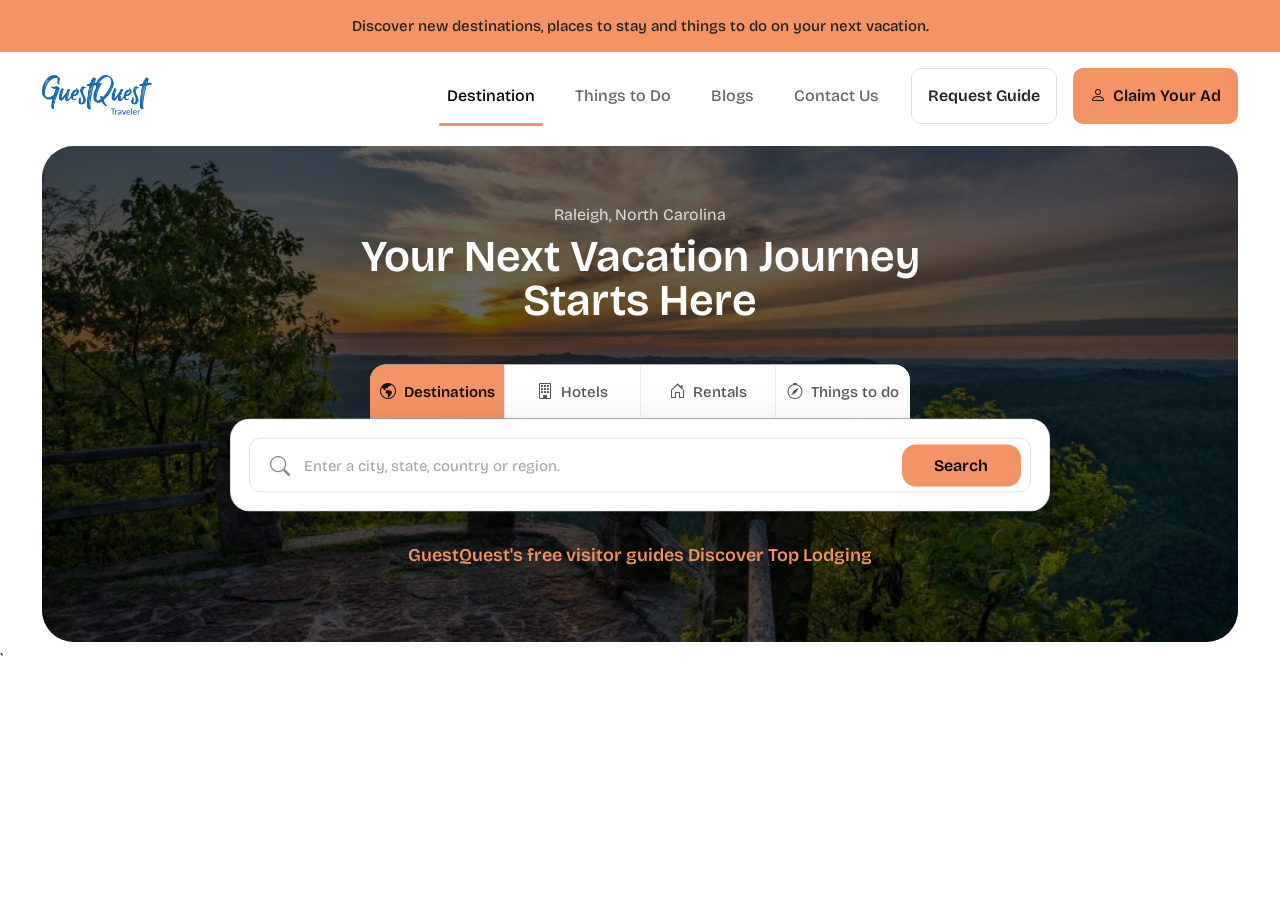
<file: index.html>
<!DOCTYPE html>
<html lang="en">

<head>
    <meta charset="UTF-8">
    <meta name="viewport" content="width=device-width, initial-scale=1.0">
    <title>GuestQuest Demo</title>
    <!-- Bootstrap and icons and font -->
    <link href="https://cdn.jsdelivr.net/npm/bootstrap@5.3.7/dist/css/bootstrap.min.css" rel="stylesheet">
    <link rel="stylesheet" href="https://cdn.jsdelivr.net/npm/bootstrap-icons@1.11.3/font/bootstrap-icons.min.css">
    <link href="https://fonts.googleapis.com/css2?family=Inter:wght@300;400;500;600;700;800&display=swap"
        rel="stylesheet">
    <link rel="stylesheet" href="/css/style.css">
    <link rel="stylesheet" href="/css/screens.css">
</head>

<body>
    <!-- navbar  -->
    <div class="top-bar ">
        Discover new destinations, places to stay and things to do on your next vacation.
    </div>
    <nav class="navbar navbar-expand-lg bg-white py-3">
        <div class="container">
            <a class="navbar-brand" href="/#">
                <img src="/assets/img/logo.png" alt="GuestQuest Logo">
            </a>
            <button class="navbar-toggler" type="button" data-bs-toggle="collapse" data-bs-target="#nav"
                aria-controls="nav" aria-expanded="false" aria-label="Toggle navigation">
                <span class="navbar-toggler-icon"></span>
            </button>
            <div class="collapse navbar-collapse justify-content-end px-4 navbar-nav-scroll" id="nav">
                <ul class="navbar-nav gap-lg-4">
                    <li class="nav-item">
                        <a class="nav-link active" href="#">Destination</a>
                    </li>
                    <li class="nav-item">
                        <a class="nav-link" href="/pages/things-to-do.html">Things to Do</a>
                    </li>
                    <li class="nav-item">
                        <a class="nav-link" href="#">Blogs</a>
                    </li>
                    <li class="nav-item">
                        <a class="nav-link" href="#">Contact Us</a>
                    </li>
                </ul>
                <div class="d-flex d-lg-none gap-3 mt-3">
                    <a href="#" class="btn btn-request">
                        Request Guide
                    </a>
                    <a href="#" class="btn btn-claim">
                        <i class="bi bi-person"></i>
                        Claim Your Ad
                    </a>
                </div>
            </div>


            <div class="d-none d-lg-flex gap-3">
                <a href="#" class="btn btn-request">
                    Request Guide
                </a>
                <a href="#" class="btn btn-claim ">
                    <i class="bi bi-person"></i>
                    Claim Your Ad
                </a>
            </div>

        </div>
    </nav>


    <!-- Hero Section -->
    <section class="hero">
        <div class="container">
            <div class="hero-wrapper">
                <div class="overlay"></div>
                <div class="hero-content">

                    <p class="location">
                        Raleigh, North Carolina
                    </p>

                    <h1>
                        Your Next Vacation Journey
                        <span>Starts Here</span>
                    </h1>

                    <!--  Search bar  -->
                    <div class="hero-search">
                        <div class="search-tabs">
                            <button class="tab-btn active">
                                <i class="bi bi-globe-americas"></i>
                                <span>Destinations</span>
                            </button>
                            <button class="tab-btn">
                                <i class="bi bi-building"></i>
                                <span>Hotels</span>
                            </button>
                            <button class="tab-btn">
                                <i class="bi bi-house-door"></i>
                                <span>Rentals</span>
                            </button>
                            <button class="tab-btn">
                                    <i class="bi bi-compass"></i>
                                    <span>Things to do</span>
                            </button>
                        </div>

                        <div class="search-card">
                            <div class="search-input">
                                <i class="bi bi-search"></i>
                                <input type="text" id="homeSearchInput" autocomplete="off" placeholder="Enter a city, state, country or region.">
                                <button class="search-btn">
                                    Search
                                </button>
                            </div>
                            <div class="search-suggestions" id="homeSearchSuggestions"></div>
                        </div>
                    </div>

                    <p class="hero-bottom-text">
                        GuestQuest's free visitor guides Discover Top Lodging
                    </p>

                </div>
            </div>
        </div>
    </section>


    <script src="https://code.jquery.com/jquery-3.7.1.min.js"></script>
    <script src="https://cdn.jsdelivr.net/npm/bootstrap@5.3.7/dist/js/bootstrap.bundle.min.js"></script>
    <script src="/js/main.js"></script>

</body>
`
</html>
</file>
<file: css/style.css>
@import url('https://fonts.googleapis.com/css2?family=Bricolage+Grotesque:opsz,wght@12..96,200..800&display=swap');

:root {
    --primary: #F49363;
    --dark: #222;
    --text: #666;
    --light: #fff;
    --border: #ECECEC;
}

* {
    margin: 0;
    padding: 0;
    box-sizing: border-box;
}

body {
    font-family: "Bricolage Grotesque", sans-serif;
    background: #fff;
    color: #222;
}

img {
    max-width: 100%;
}

a {
    text-decoration: none !important;
    color: inherit;
}

.container {
    max-width: 1220px;
}

/* top-annoucment-bar */
.top-bar {
    min-height: 52px;
    background: #F49363;
    display: flex;
    justify-content: center;
    align-items: center;
    font-size: 15px;
    font-weight: 500;
    text-align: center;
    width: 100%;
    padding: 8px 16px;
    line-height: 1.35;
}

/* navbar */
.navbar {
    padding: 20px 0;
}

.navbar-brand img {
    height: 42px;
}

.nav-link {
    font-weight: 500;
    color: #666;
    position: relative;
}

.nav-link.active {
    color: #111;
}

.nav-link.active::after {
    content: "";
    position: absolute;
    left: 0;
    bottom: -10px;
    width: 100%;
    height: 3px;
    background: var(--primary);
    border-radius: 2px;
}

.navbar-toggler {
    width: 48px;
    height: 48px;
    padding: 0;
    border-radius: 14px;
    border: 1px solid #ECECEC;
    box-shadow: 0 8px 20px rgba(0, 0, 0, .05);
}

.navbar-toggler:focus {
    box-shadow: 0 0 0 .2rem rgba(244, 147, 99, .16);
}

.navbar-toggler-icon {
    width: 1.4em;
    height: 1.4em;
}

.btn-request {
    border: 1px solid #0000001F;
    padding: 15px 16px;
    border-radius: 10px;
    font-weight: 600;
}

.btn-request:hover {
    background: #fafafa;
    border-color: #F49363;

}

.btn-claim {
    background: var(--primary);
    padding: 15px 16px;
    border-radius: 10px;
    font-weight: 600;
    color: #111;
    gap: 7px;
    display: flex;
    align-items: center;
    justify-content: center;
    flex-wrap: nowrap;
}


.btn-claim:hover {
    background: #ea8553 !important;
}



/* hero section */
.hero {
    padding: 6px;
}

.hero-wrapper {
    height: 496px;
    border-radius: 2rem;
    position: relative;
    background: url("../assets/img/bg_hero.png") center center/cover;

}

.overlay {
    position: absolute;
    width: 100%;
    height: 100%;
    background: rgba(0, 0, 0, .60);
    top:0;
    right:0;
    left:0;
    bottom:0;
        border-radius: 2rem;

}

.hero-content {
    position: absolute;
    top: 50%;
    left: 50%;
    transform: translate(-50%, -50%);
    z-index: 2;
    text-align: center;
    width: 100%;
}

.location {
    font-size: 16px;
    color: #FFFFFFCC;
    margin-bottom: 9px;
    line-height: 22px;
    font-weight: 400;
}

.hero h1 {
    font-size: 44px;
    font-weight: 600;
    color: #fff;
    line-height: 44px;
}

.hero h1 span {
    display: block;
}

/* Hero Search
 */
.hero-search {
    width: 820px;
    margin: 42px auto 0;
}


.search-tabs {
    display: flex;
    z-index: 1;
    width: 540px;
    margin: auto;
    background: #fff;
    border-radius: 16px 16px 0 0;
    overflow: hidden;
}

.tab-btn {
    flex: 1;
    height: 54px;
    border: none;
    background: #fff;
    display: flex;
    justify-content: center;
    align-items: center;
    gap: 8px;
    font-size: 15px;
    font-weight: 500;
    color: #555;
    transition: .3s;
    border-right: 1px solid #ECECEC;
}

.tab-btn:last-child {
    border-right: none;
}



.tab-btn i {
    font-size: 16px;
}

.tab-btn.active {
    background: #F49363;
    color: #111;
    font-weight: 600;
}

.tab-btn:hover {
    background: #fafafa;
}

.tab-btn.active:hover {
    background: #F49363;
}


.search-card {
    background: #fff;
    z-index: 10;
    border-radius: 20px;
    padding: 18px;
    margin-top: 0px;
    display: flex;
    align-items: center;
    box-shadow: 0 15px 45px rgba(0, 0, 0, .18);
    border: 1px solid #0000001F;
    position: relative;
}

/* Search Suggestions Dropdown */

.search-suggestions {
    display: none;
    position: absolute;
    top: calc(100% + 10px);
    left: 18px;
    right: 18px;
    background: #fff;
    border-radius: 16px;
    box-shadow: 0 15px 45px rgba(0, 0, 0, .5);
    z-index: 10;
    border: 1px solid #ECECEC;
    z-index: 20;
    text-align: left;
}

.search-suggestions.show {
    display: block;
}

.search-suggestion-item {
    display: flex;
    align-items: center;
    gap: 12px;
    padding: 12px 18px;
    cursor: pointer;
    transition: .2s;
}

.search-suggestion-item:hover {
    background: #FAFAFA;
    border-radius: 18px;
}

.search-suggestion-item i {
    color: var(--primary);
    font-size: 16px;
}

.search-suggestion-title {
    font-weight: 600;
    font-size: 14px;
    color: #1F2937;
}

.search-suggestion-location {
    font-size: 12px;
    color: #6B7280;
}

.search-suggestion-empty {
    padding: 16px 18px;
    font-size: 13px;
    color: #9CA3AF;
    text-align: center;
}

.search-suggestion-viewall {
    display: flex;
    align-items: center;
    justify-content: center;
    gap: 8px;
    padding: 14px 18px;
    border-top: 1px solid #ECECEC;
    font-size: 13px;
    font-weight: 600;
    color: var(--primary);
    background: #FAFAFA;
    transition: .2s;
        border-radius: 16px;

}

.search-suggestion-viewall:hover {
    background: #F49363;
    color: #fff;
    border-radius: 16px;
}

/* Search Input */

.search-input {
    flex: 1;
    height: 55px;
    border: 1px solid #0000001F !important;
    border-radius: 12px;
    display: flex;
    align-items: center;
    padding: 6px 9px 5px 20px;

}

.search-input i {
    color: #888;
    font-size: 20px;
    margin-right: 14px;
}

.search-input input {
    width: 100%;
    border: none;
    outline: none;
    font-size: 15px;
}

.search-input input::placeholder {
    color: #A3A3A3;
}

.search-btn {

    width: 150px;
    height: 100%;
    border: none;
    border-radius: 14px;
    background: #F49363;
    font-weight: 600;
    transition: .3s;

}

.things-search-btn {
    height: 52px;
}

.search-btn:hover {
    background: #eb8755;
}

/* Bottom Text */

.hero-bottom-text {
    margin-top: 30px;
    color: #F49363;
    font-size: 18px;
    font-weight: 600;
}



/* footer  */


.footer {

    background: #F7F4ED;
    padding: 70px 0 30px;
    margin-top: 120px;

}

.footer .container {
    max-width: 1280px;
}

.footer-logo {
    text-align: center;
    margin-bottom: 35px;
}

.footer-logo img {
    height: 60px;
    margin-bottom: 18px
}

.footer-logo p {
    font-size: 17px;
    color: #333;
    max-width: 760px;
    margin: auto;
    font-weight: 500;
}

.footer hr {

    border: none;
    border-top: 1px solid #E3DED5;
    opacity: 1;
    margin: 35px 0;

}

.footer-description {
    color: #707070;
    font-size: 14px;
    line-height: 1.7;
    max-width: 330px;
}

.footer-description a {

    color: #6A6A6A;
    text-decoration: underline;

}


.footer h6 {
    font-size: 16px;
    font-weight: 700;
    margin-bottom: 18px;
    color: #222
}


.footer ul {
    list-style: none;
    margin: 0;
    padding: 0;

}

.footer ul li {
    margin-bottom: 12px;

}

.footer ul li a {
    color: #707070;
    text-decoration: none;
    font-size: 14px;
    transition: .25s;
}

.footer ul li a:hover {
    color: #F49363;
    padding-left: 5px;

}

.copyright {
    color: #8B8B8B;
    font-size: 13px;
}


/* things to do page */
.hero-things-to-do {
    height: 333px;
    background: #F5F2EA;

}

.hero-things-to-do h1 {
    padding-top: 50px;
    max-width: 630px;
    font-size: 32px;
    margin-bottom: 40px;
    margin-left: auto;
    margin-right: auto;
    text-align: center;
    color: #191513;
}

.things-search-wrapper {

    max-width: 880px;
    background: #F5F2EA;
    margin: 0px auto;

}

.things-search-wrapper .search-tabs {

    width: 80%;
    margin: 0 auto;
    

}

.things-search-wrapper .search-tab {
    width: 100%;
    height: 48px;
    border: 1px solid #ececec;
    background: #fff;
    font-size: 14px;
    font-weight: 500;

}

.search-tab:first-child {

    border-radius: 14px 0 0 0;

}

.search-tab:last-child {

    border-radius: 0 14px 0 0;

}

.search-tab.active {

    background: #F49363;

    color: #fff;

}

.search-box {

    background: #fff;
    padding: 12px;
    border-radius: 18px;
    display: flex;
    gap: 12px;
    box-shadow: 0 12px 35px rgba(0, 0, 0, .12);
    border: 1px solid #0000001F !important;

}


.filter-btn {

    width: 110px;

    height: 52px;

    border: none;

    background: #fff;

    border-radius: 12px;

    position: relative;
    border: 1px solid #0000001F !important;

}

.filter-count {

    position: absolute;

    top: -5px;

    right: -10px;

    background: var(--primary) !important;

    width: 18px;

    height: 18px;

    border-radius: 50%;

    font-size: 11px;

    color: #000;

    display: flex;

    justify-content: center;

    align-items: center;

}

/* Modal */

.filter-modal {

    border: none;

    border-radius: 24px;

    padding: 10px;

}

.filter-group {

    display: flex;

    flex-wrap: wrap;

    gap: 12px;

    margin-top: 20px;

    margin-bottom: 30px;

}

.filter-chip {

    border: 1px solid #ddd;

    background: #fff;

    padding: 10px 18px;

    border-radius: 12px;

    transition: .3s;

}

.filter-chip.active {

    background: #F49363;

    border-color: #F49363;

    color: #fff;

}

.filter-chip:hover {

    border-color: #F49363;

}

.apply-btn {

    background: #F49363;

    border: none;

    padding: 12px 30px;

}



/* filter modal */

.filter-modal {

    border: none;

    border-radius: 28px;

    overflow: hidden;

    box-shadow:
        0 30px 80px rgba(0, 0, 0, .20);

}

/* Header */

.filter-header {

    display: flex;

    justify-content: space-between;

    align-items: flex-start;

    padding: 28px 32px 18px;

    border-bottom: 1px solid #efefef;

}

.filter-header h4 {

    font-size: 26px;

    font-weight: 700;

    margin-bottom: 8px;

}

.filter-header a {

    color: #E05656;

    font-size: 14px;

    text-decoration: none;

    font-weight: 600;

}

.close-filter {

    width: 38px;

    height: 38px;

    border: none;

    background: #F49363;

    color: #fff;

    border-radius: 50%;

}

/* Body */

.filter-body {

    padding: 30px;

    max-height: 500px;

    overflow: auto;

}

.filter-section {

    margin-bottom: 35px;

}

.filter-section h6 {

    font-size: 15px;

    font-weight: 700;

    margin-bottom: 18px;

}

.chips {

    display: flex;

    flex-wrap: wrap;

    gap: 12px;

}

/* Chip */

.chip {

    display: flex;

    align-items: center;

    gap: 10px;

    border: 1px solid #ddd;

    background: #fff;

    border-radius: 12px;

    padding: 10px 16px;

    font-size: 14px;

    transition: .25s;

}

/* Radio */

.radio {

    width: 16px;

    height: 16px;

    border: 2px solid #bbb;

    border-radius: 50%;

    position: relative;

}

.chip.active {

    border-color: #F49363;

    color: #F49363;

}

.chip.active .radio {

    border-color: #F49363;

}

.chip.active .radio::after {

    content: "";

    width: 8px;

    height: 8px;

    background: #F49363;

    border-radius: 50%;

    position: absolute;

    top: 50%;

    left: 50%;

    transform: translate(-50%, -50%);

}

.chip:hover {

    border-color: #F49363;

}

/* Footer */

.filter-footer {

    padding: 22px 30px;

    border-top: 1px solid #efefef;

    display: flex;

    justify-content: flex-end;

    gap: 15px;

}

.btn-cancel {

    width: 120px;

    height: 46px;

    border-radius: 12px;

    border: 1px solid #ddd;

    background: #fff;

}

.btn-apply {

    width: 150px;

    height: 46px;

    border: none;

    border-radius: 12px;

    background: #F49363;

    color: #fff;

    font-weight: 600;

}

.btn-apply:hover {

    background: #ea8456;

}


/* grid secrtion thing to do */

/* results section */

.results-section {

    background: #fff;

    padding-top: 50px;
    padding-bottom: 70px;

}

.results-header {

    display: flex;

    justify-content: space-between;

    align-items: center;

    margin-bottom: 30px;

}

.results-count h5 {

    font-size: 24px;

    font-weight: 700;

    color: #222;

}

/***************************
VIEW BUTTONS
***************************/

.view-switcher {

    display: flex;

    gap: 10px;

}

.view-btn {

    width: 42px;

    height: 42px;

    border: none;

    border-radius: 10px;

    background: #F7F7F7;

    transition: .3s;

}

.view-btn i {

    font-size: 18px;

}

.view-btn.active {

    background: #F49363;

    color: #fff;

}

.view-btn:hover {

    background: #F49363;

    color: #fff;

}

/***************************
LIST
***************************/

.results-list {

    display: flex;

    flex-direction: column;

    gap: 28px;

}

.map-wrapper {

    position: sticky;

    top: 120px;

    height: 700px;

    border-radius: 28px;

    overflow: hidden;

    box-shadow:
        0 25px 80px rgba(0, 0, 0, .08);

}

#map {

    width: 100%;

    height: 100%;

}

.results-grid {

    display: grid;

    grid-template-columns: repeat(2, 1fr);

    gap: 24px;

}


@media(max-width:991px) {

    .map-wrapper {

        position: relative;

        top: 0;

        margin-top: 30px;

    }

    #map {

        height: 420px;

    }

    .things-search-wrapper {

        width: 92%;
        max-width: 92%;

    }

    .search-tabs {

        width: 100%;

    }


}

@media(max-width:576px) {

    .hero-things-to-do {

        height: auto;
        padding-bottom: 30px;

    }

    .hero-things-to-do h1 {

        font-size: 18px;
        padding-top: 30px;
        margin-bottom: 30px;

    }

    .things-search-wrapper {

        width: 92%;
        max-width: 92%;

    }

    .things-search-wrapper .search-tabs {

        width: 90%;
        display: grid;
        grid-template-columns: 1fr 1fr;

    }

    .search-tab {

        width: 100%;
        font-size: 12px;
        padding: 0 10px;
        border-radius: 0;

    }

    .search-box {

        flex-direction: column;
        align-items: stretch;

    }

    .filter-btn {

        width: 100%;

    }

    .things-search-btn {

        width: 100%;

    }

    .filter-header {

        padding: 20px 20px 14px;

    }

    .filter-header h4 {

        font-size: 20px;

    }

    .filter-body {

        padding: 18px;
        max-height: 60vh;

    }

    .chips {

        gap: 8px;

    }

    .chip {

        padding: 8px 14px;
        font-size: 13px;

    }

    .filter-footer {

        padding: 16px 20px;
        gap: 10px;

    }

    .btn-cancel,
    .btn-apply {

        width: auto;
        flex: 1;

    }

}
</file>
<file: css/screens.css>
@media(max-width:992px) {

    .navbar {
        padding: 14px 0;
    }

    .navbar-collapse {
        margin-top: 16px;
        padding: 18px 16px 20px;
        background: #fff;
        border: 1px solid #ECECEC;
        border-radius: 22px;
        box-shadow: 0 20px 45px rgba(0, 0, 0, .08);
        align-items: flex-start;
    }

    .navbar-nav {
        width: 100%;
        gap: 0 !important;
    }

    .navbar-nav .nav-item {
        width: 100%;
    }

    .navbar-nav .nav-link {
        display: block;
        width: 100%;
        padding: 12px 0;
        border-bottom: 1px solid #F1F1F1;
    }

    .navbar-nav .nav-link.active::after {
        bottom: -1px;
        width: 100%;
    }

    .navbar-collapse .d-lg-none.gap-3.mt-3 {
        width: 100%;
        display: flex !important;
        flex-direction: column;
        gap: 10px !important;
        margin-top: 16px !important;
    }

    .navbar-collapse .btn-request,
    .navbar-collapse .btn-claim {
        width: 100%;
    }

    .location {
        font-size: 20px;
    }

}

@media(max-width:768px) {

    .navbar-brand img {
        height: 48px;
    }

    .hero-content {
        position: relative;
        top: auto;
        left: auto;
        transform: none;
        padding: 0 16px;
    }

    .hero-wrapper {
        height: auto;
        min-height: 420px;
        border-radius: 30px;
        padding: 20px 0 28px;
    }

    .hero h1 {
        font-size: 30px;
        line-height: 34px;
    }

    .hero-search {
        width: 100%;
        margin-top: 28px;
    }

    .hero-bottom-text {
        font-size: 15px;
        margin-top: 20px;
        padding: 0 16px;
    }

}

@media (max-width:991px) {

    .hero-search {
        width: 90%;
    }

    .hero-search .search-tabs {
        display: grid;
        grid-template-columns: 1fr 1fr;
    }

    .tab-btn {
        flex: 0 0 50%;
        border-bottom: 1px solid #ECECEC;
    }

    .search-card {
        flex-direction: column;
        border-top-right-radius: 0;
        border-top-left-radius: 0;
    }

    .search-input {
        width: 100%;
        min-width: 0;

    }

}

@media(max-width:576px) {

    .top-bar {
        font-size: 13px;
        min-height: 0;
        padding: 10px 12px;
    }

    .navbar-collapse {
        padding: 16px 14px 18px;
        border-radius: 18px;
    }

    .navbar-nav .nav-link {
        padding: 12px 2px;
    }

    .hero-search .search-tabs {
        flex-direction: column;
    }

    .tab-btn {
        width: 100%;
        flex: 100%;
    }

    .hero-wrapper {
        min-height: 380px;
        border-radius: 22px;
        padding: 24px 0;
    }

    .hero-content {
        padding: 0 14px;
    }

    .hero h1 {
        font-size: 24px;
        line-height: 28px;
    }

    .location {
        font-size: 14px;
    }

    .search-input {
        flex-direction: column;
        align-items: stretch;
        height: auto;
        padding: 14px;
        gap: 10px;
    }

    .search-card {
        padding: 14px;
    }

    .search-box {
        flex-wrap: wrap;
        gap: 10px;
    }

    .filter-btn,
    .things-search-btn,
    .search-input {
        width: 100%;
    }

    .filter-btn {
        height: 48px;
    }

    .search-input i {
        display: none;
    }

    .search-btn {
        width: 100%;
        height: 48px;
    }

    .hero-bottom-text {
        font-size: 14px;
        margin-top: 16px;
    }

}


/* responsive */

@media(max-width:1200px) {

    .card-image {
        width: 150px;
        min-width: 150px;
        height: 120px;
    }

}

@media(max-width:991px) {

    .destination-card {
        flex-direction: row;
    }

    .results-grid {
        grid-template-columns: 1fr 1fr;
    }

    .results-header {
        flex-direction: column;
        gap: 16px;
        align-items: flex-start;
    }

}

@media(max-width:576px) {

    .results-section {
        padding-top: 34px;
        padding-bottom: 52px;
    }

    .results-header {
        gap: 14px;
        margin-bottom: 22px;
    }

    .results-count h5 {
        font-size: 18px;
        line-height: 1.25;
    }

    .view-btn {
        width: 40px;
        height: 40px;
    }

    .destination-card {
        flex-direction: column;
        padding: 14px;
        border-radius: 18px;
    }

    .card-image {
        width: 100%;
        min-width: 100%;
        height: 180px;
    }

    .results-grid {
        grid-template-columns: 1fr;
    }

    .card-content h3 {
        font-size: 16px;
    }

    .card-tags {
        gap: 6px;
    }

    .card-tags span {
        font-size: 11px;
        padding: 5px 10px;
    }

    .pagination-wrapper {
        margin-top: 28px;
        gap: 6px;
    }

    .map-wrapper {
        height: 360px;
        border-radius: 18px;
    }

}
@media(max-width:576px) {

    .page-btn {
        min-width: 34px;
        height: 34px;
        font-size: 13px;
    }

    .page-dots {
        width: 20px;
    }

}
</file>
